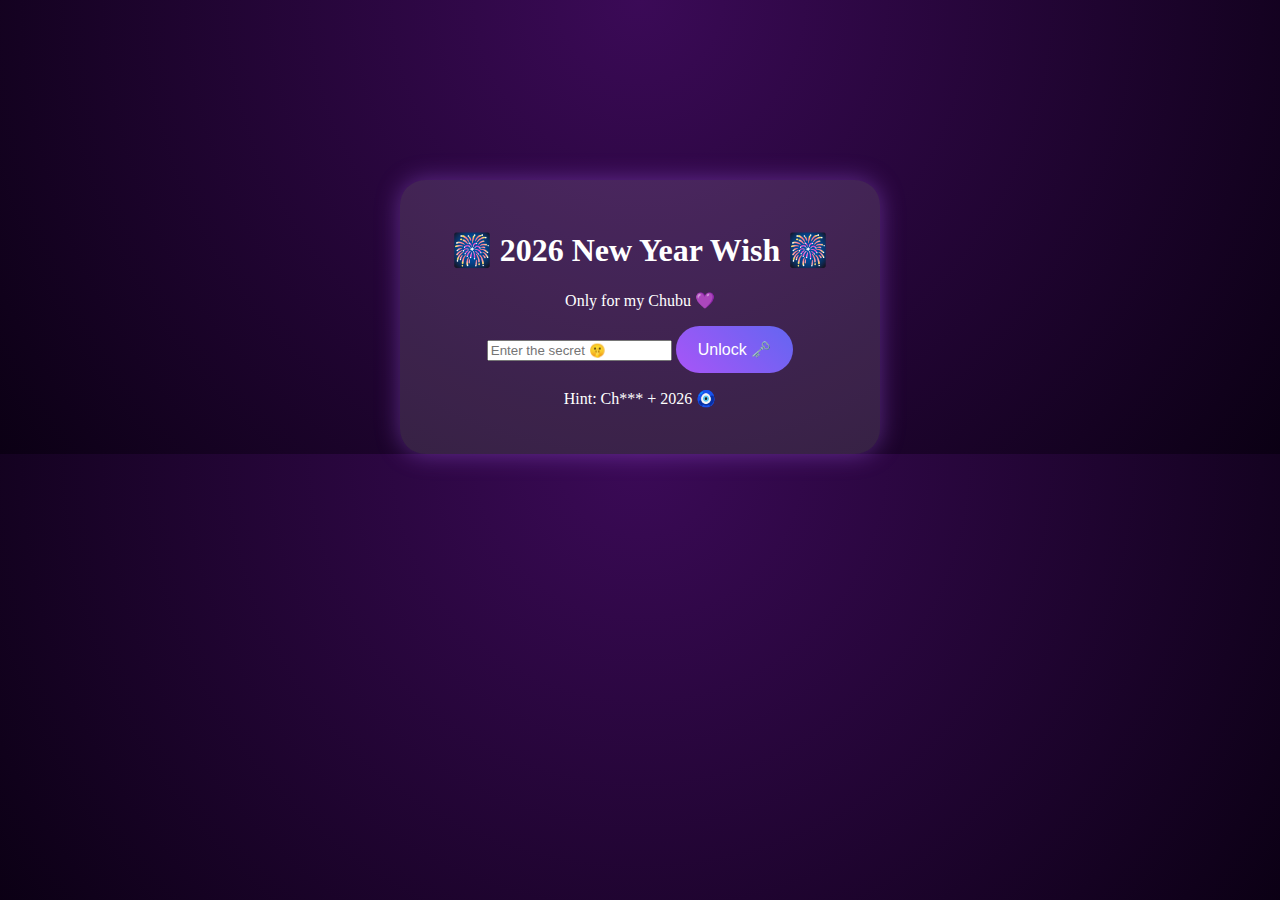
<file: index.html>
<!DOCTYPE html>
<html>
<head>
<meta charset="UTF-8">
<title>2026 New Year 💜</title>
<link rel="stylesheet" href="style.css">
</head>
<body class="passcode-page">
<div class="box">
<h1>🎆 2026 New Year Wish 🎆</h1>
<p>Only for my Chubu 💜</p>
<input type="password" id="passcode" placeholder="Enter the secret 🤫" value="">
<button id="mybtn" onclick="checkPasscode()">Unlock 🗝️</button>

<script>
var input = document.getElementById("passcode");
input.addEventListener("keypress", function(event) {
    if(event.key === "Enter") {
        event.preventDefault();
        document.getElementById("mybtn").click();
    };
});

</script>
<p class="hint">Hint: Ch*** + 2026 🧿</p>
<p id="error"></p>
</div>
<script src="script.js"></script>
</body>
</html>
</file>
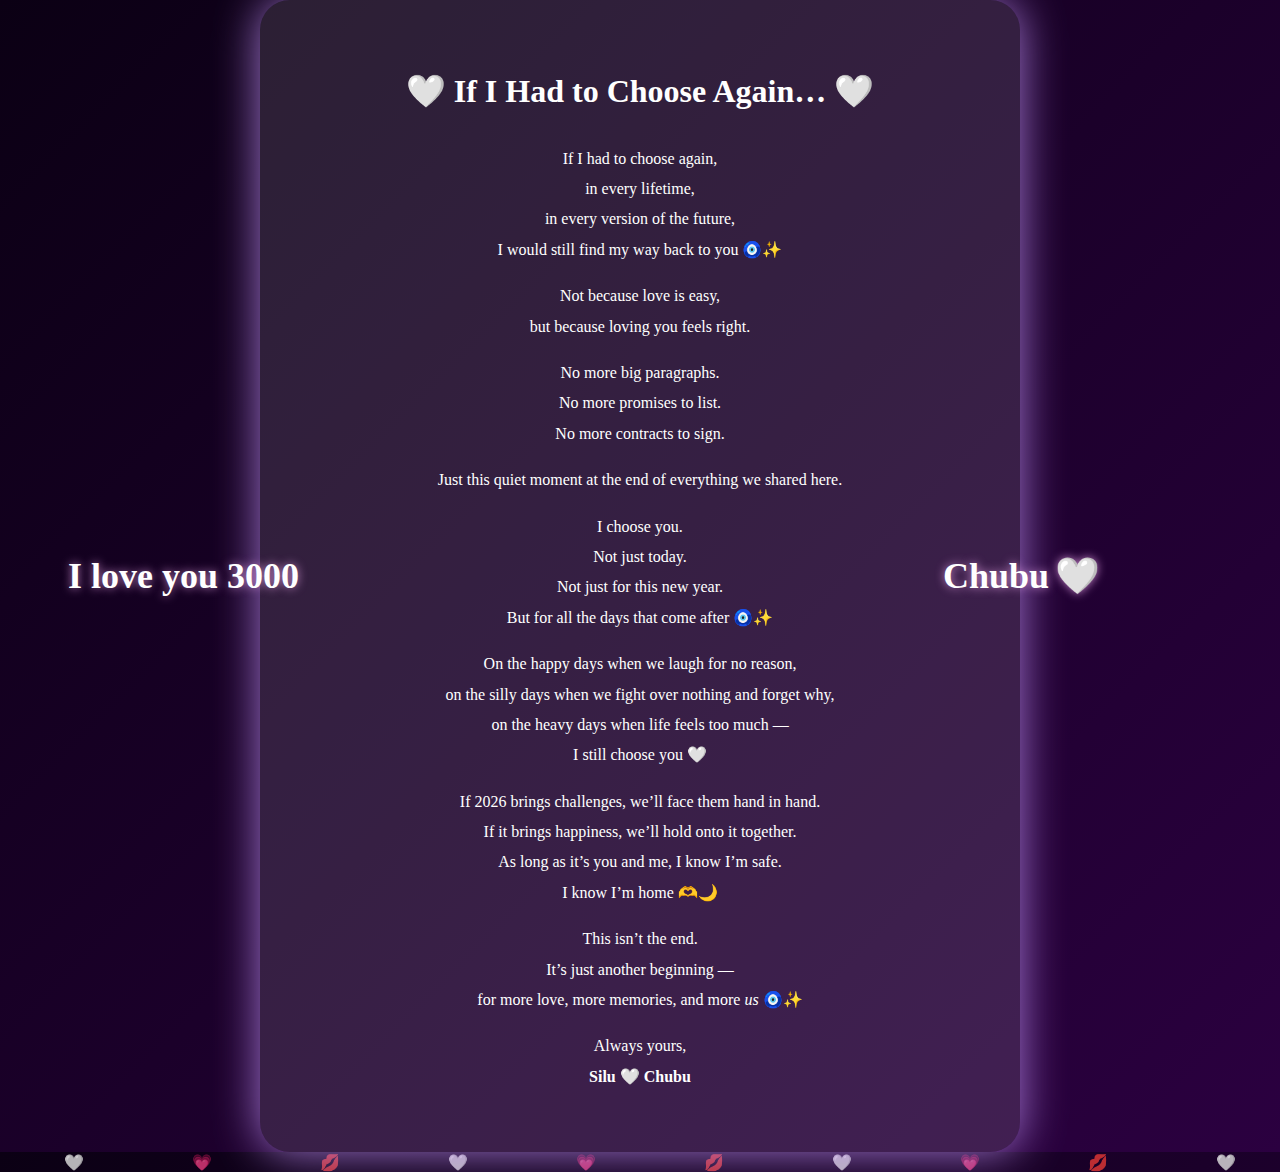
<file: Choose again.html>
<!DOCTYPE html>
<html lang="en">
<head>
<meta charset="UTF-8">
<title>If I Had to Choose Again 🤍</title>

<style>
body {
  margin: 0;
  min-height: 100vh;
  background: linear-gradient(135deg, #0b0014, #2b0040);
  font-family: 'Comic Sans MS', cursive;
  color: white;
  display: flex;
  align-items: center;
  justify-content: center;
  position: relative;
  overflow: auto;
}

/* Main container */
.container {
  background: rgba(255, 255, 255, 0.12);
  padding: 40px 30px 60px 30px;
  border-radius: 30px;
  max-width: 700px;
  width: 92%;
  text-align: center;
  line-height: 1.9;
  box-shadow: 0 0 45px rgba(200, 150, 255, 0.8);
  position: relative;
  z-index: 1;
}

/* Glowing texts completely outside container */
.glow-text {
  position: absolute;
  top: 50%;
  transform: translateY(-50%);
  font-size: 36px;
  font-weight: bold;
  color: #fff;
  text-shadow: 0 0 10px rgba(255,180,255,0.7);
  animation: glowLoop 2s ease-in-out infinite alternate;
  z-index: 2;
}

.glow-left {
  left: 68px; /* completely outside left of container */
  text-align: left;
}

.glow-right {
  right: 180px; /* completely outside right of container */
  text-align: right;
}

/* Heartbeat animation for the heart */
.beating-heart {
  display: inline-block;
  animation: heartbeat 1s infinite;
  color: #ff4d6d;
  margin-left: 6px;
}

/* Glow animation */
@keyframes glowLoop {
  0% { text-shadow: 0 0 5px rgba(255,180,255,0.3); opacity: 0.5; }
  50% { text-shadow: 0 0 20px rgba(255,180,255,1), 0 0 40px rgba(255,120,255,1); opacity: 1; }
  100% { text-shadow: 0 0 5px rgba(255,180,255,0.3); opacity: 0.5; }
}

/* Heartbeat keyframes */
@keyframes heartbeat {
  0%, 100% { transform: scale(1); }
  25% { transform: scale(1.3); }
  50% { transform: scale(1); }
  75% { transform: scale(1.3); }
}

/* Floating hearts */
.heart {
  position: absolute;
  bottom: -20px;
  font-size: 16px;
  animation: floatUp 10s linear infinite;
  opacity: 0.8;
}

@keyframes floatUp {
  from { transform: translateY(0) scale(0.8); opacity: 1; }
  to { transform: translateY(-120vh) scale(1.4); opacity: 0; }
}
</style>
</head>
<body>

<!-- Background Music -->
<iframe width="0" height="0"
  src="https://www.youtube.com/embed/0yW7w8F2TVA?autoplay=1&loop=1&playlist=0yW7w8F2TVA"
  frameborder="0"
  allow="autoplay">
</iframe>

<!-- Glowing texts outside container -->
<div class="glow-text glow-left">I love you 3000</div>
<div class="glow-text glow-right">Chubu<span class="beating-heart">🤍</span></div>

<!-- Floating hearts -->
<span class="heart" style="left:5%; animation-delay:0s;">🤍</span>
<span class="heart" style="left:15%; animation-delay:2s;">💗</span>
<span class="heart" style="left:25%; animation-delay:4s;">💋</span>
<span class="heart" style="left:35%; animation-delay:1s;">🤍</span>
<span class="heart" style="left:45%; animation-delay:3s;">💗</span>
<span class="heart" style="left:55%; animation-delay:5s;">💋</span>
<span class="heart" style="left:65%; animation-delay:2s;">🤍</span>
<span class="heart" style="left:75%; animation-delay:4s;">💗</span>
<span class="heart" style="left:85%; animation-delay:1s;">💋</span>
<span class="heart" style="left:95%; animation-delay:3s;">🤍</span>

<!-- Main Content -->
<div class="container">
  <h1>🤍 If I Had to Choose Again… 🤍</h1>

  <p>
    If I had to choose again,<br>
    in every lifetime,<br>
    in every version of the future,<br>
    I would still find my way back to you 🧿✨
  </p>

  <p>
    Not because love is easy,<br>
    but because loving you feels right.
  </p>

  <p>
    No more big paragraphs.<br>
    No more promises to list.<br>
    No more contracts to sign.
  </p>

  <p>
    Just this quiet moment at the end of everything we shared here.
  </p>

  <p>
    I choose you.<br>
    Not just today.<br>
    Not just for this new year.<br>
    But for all the days that come after 🧿✨
  </p>

  <p>
    On the happy days when we laugh for no reason,<br>
    on the silly days when we fight over nothing and forget why,<br>
    on the heavy days when life feels too much —<br>
    I still choose you 🤍
  </p>

  <p>
    If 2026 brings challenges, we’ll face them hand in hand.<br>
    If it brings happiness, we’ll hold onto it together.<br>
    As long as it’s you and me, I know I’m safe.<br>
    I know I’m home 🫶🌙
  </p>

  <p>
    This isn’t the end.<br>
    It’s just another beginning —<br>
    for more love, more memories, and more <em>us</em> 🧿✨
  </p>

  <div class="signature">
    Always yours,<br>
    <strong>Silu 🤍 Chubu</strong>
  </div>
</div>

</body>
</html>
</file>
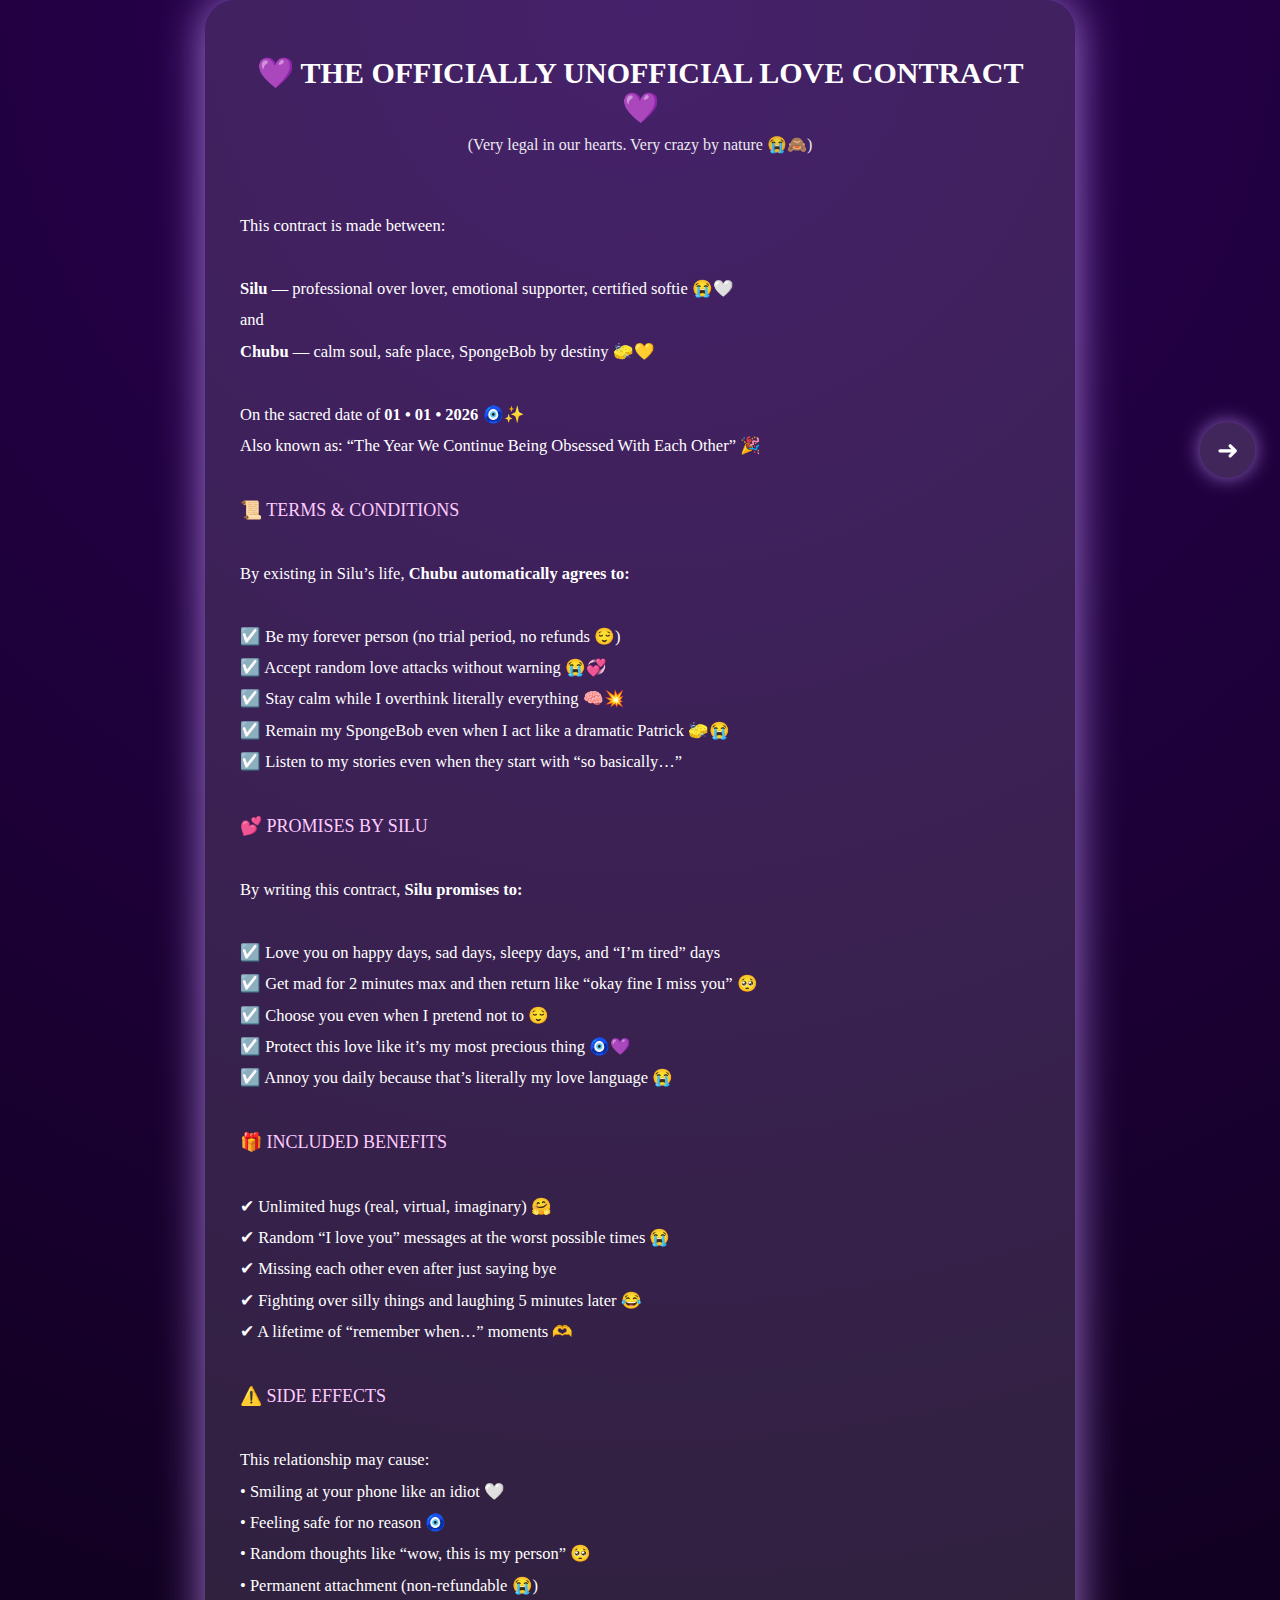
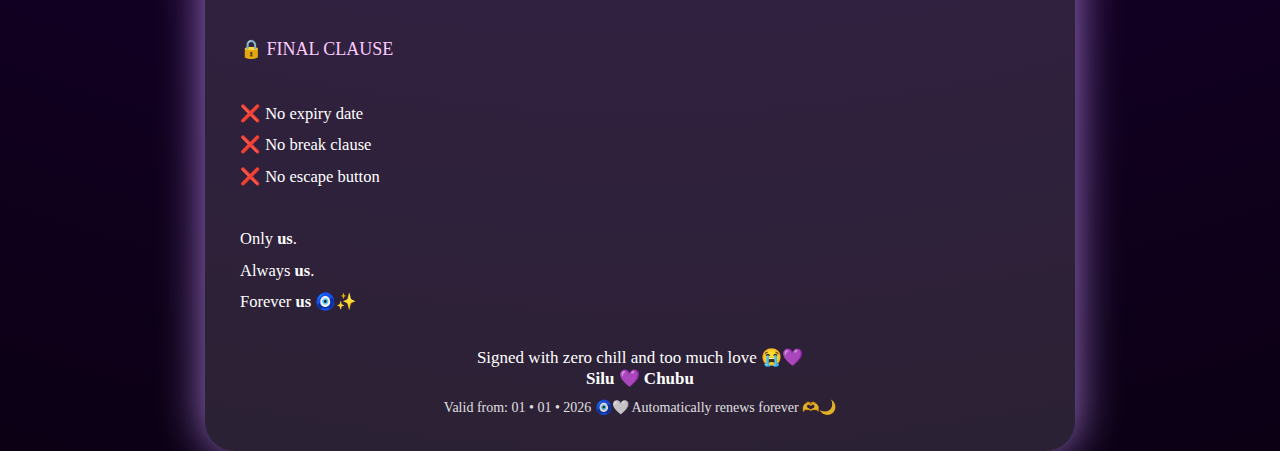
<file: contract.html>
<!DOCTYPE html>
<html lang="en">
<head>
<meta charset="UTF-8">
<title>Our Crazy Love Contract 💜</title>

<style>
body {
  margin: 0;
  min-height: 100vh;
  background: radial-gradient(circle at top, #2b0055, #0b0014);
  font-family: 'Comic Sans MS', cursive;
  color: white;
  display: flex;
  justify-content: center;
  align-items: center;
}

/* Contract box */
.contract-box {
  background: rgba(255, 255, 255, 0.13);
  padding: 35px;
  border-radius: 30px;
  max-width: 800px;
  width: 92%;
  box-shadow: 0 0 45px rgba(200, 150, 255, 0.8);
  animation: glow 3s infinite alternate;
}

h1 {
  text-align: center;
  font-size: 30px;
  margin-bottom: 10px;
}

.subtitle {
  text-align: center;
  font-size: 16px;
  opacity: 0.9;
  margin-bottom: 25px;
}

.content {
  font-size: 16.5px;
  line-height: 1.9;
  white-space: pre-line;
}

.section-title {
  margin-top: 25px;
  font-size: 18px;
  color: #ffccff;
}

.signature {
  margin-top: 30px;
  text-align: center;
  font-size: 17px;
}

.date {
  margin-top: 10px;
  text-align: center;
  font-size: 14px;
  opacity: 0.85;
}

/* Glow animation */
@keyframes glow {
  from {
    box-shadow: 0 0 25px rgba(180, 120, 255, 0.5);
  }
  to {
    box-shadow: 0 0 50px rgba(255, 200, 255, 0.9);
  }
}

/* Side arrow button */
.arrow-btn {
  position: fixed;
  right: 25px;
  top: 50%;
  transform: translateY(-50%);
  width: 55px;
  height: 55px;
  border-radius: 50%;
  background: rgba(255, 255, 255, 0.15);
  backdrop-filter: blur(6px);
  display: flex;
  align-items: center;
  justify-content: center;
  font-size: 26px;
  color: white;
  cursor: pointer;
  box-shadow: 0 0 20px rgba(200, 150, 255, 0.7);
  transition: all 0.3s ease;
  z-index: 999;
}

.arrow-btn:hover {
  background: rgba(255, 255, 255, 0.3);
  transform: translateY(-50%) scale(1.1);
  box-shadow: 0 0 30px rgba(255, 200, 255, 1);
}
</style>
</head>

<body>

<div class="contract-box">
  <h1>💜 THE OFFICIALLY UNOFFICIAL LOVE CONTRACT 💜</h1>
  <div class="subtitle">
    (Very legal in our hearts. Very crazy by nature 😭🙈)
  </div>

  <div class="content">
This contract is made between:

<strong>Silu</strong> — professional over lover, emotional supporter, certified softie 😭🤍  
and  
<strong>Chubu</strong> — calm soul, safe place, SpongeBob by destiny 🧽💛  

On the sacred date of <strong>01 • 01 • 2026</strong> 🧿✨  
Also known as: “The Year We Continue Being Obsessed With Each Other” 🎉

<span class="section-title">📜 TERMS & CONDITIONS</span>

By existing in Silu’s life, <strong>Chubu automatically agrees to:</strong>

☑️ Be my forever person (no trial period, no refunds 😌)  
☑️ Accept random love attacks without warning 😭💞  
☑️ Stay calm while I overthink literally everything 🧠💥  
☑️ Remain my SpongeBob even when I act like a dramatic Patrick 🧽😭  
☑️ Listen to my stories even when they start with “so basically…”  

<span class="section-title">💕 PROMISES BY SILU</span>

By writing this contract, <strong>Silu promises to:</strong>

☑️ Love you on happy days, sad days, sleepy days, and “I’m tired” days  
☑️ Get mad for 2 minutes max and then return like “okay fine I miss you” 🥺  
☑️ Choose you even when I pretend not to 😌  
☑️ Protect this love like it’s my most precious thing 🧿💜  
☑️ Annoy you daily because that’s literally my love language 😭  

<span class="section-title">🎁 INCLUDED BENEFITS</span>

✔ Unlimited hugs (real, virtual, imaginary) 🤗  
✔ Random “I love you” messages at the worst possible times 😭  
✔ Missing each other even after just saying bye  
✔ Fighting over silly things and laughing 5 minutes later 😂  
✔ A lifetime of “remember when…” moments 🫶  

<span class="section-title">⚠️ SIDE EFFECTS</span>

This relationship may cause:  
• Smiling at your phone like an idiot 🤍  
• Feeling safe for no reason 🧿  
• Random thoughts like “wow, this is my person” 🥺  
• Permanent attachment (non-refundable 😭)  

<span class="section-title">🔒 FINAL CLAUSE</span>

❌ No expiry date  
❌ No break clause  
❌ No escape button  

Only <strong>us</strong>.  
Always <strong>us</strong>.  
Forever <strong>us</strong> 🧿✨
  </div>

  <div class="signature">
    Signed with zero chill and too much love 😭💜  
    <br>
    <strong>Silu 💜 Chubu</strong>
  </div>

  <div class="date">
    Valid from: 01 • 01 • 2026 🧿🤍  
    Automatically renews forever 🫶🌙
  </div>
</div>

<!-- Side Arrow Button -->
<div class="arrow-btn" onclick="location.href='Choose again.html'">➜</div>

<script>
function nextAction() {
  window.scrollTo({
    top: document.body.scrollHeight,
    behavior: 'smooth'
  });
}
</script>

</body>
</html>
</file>
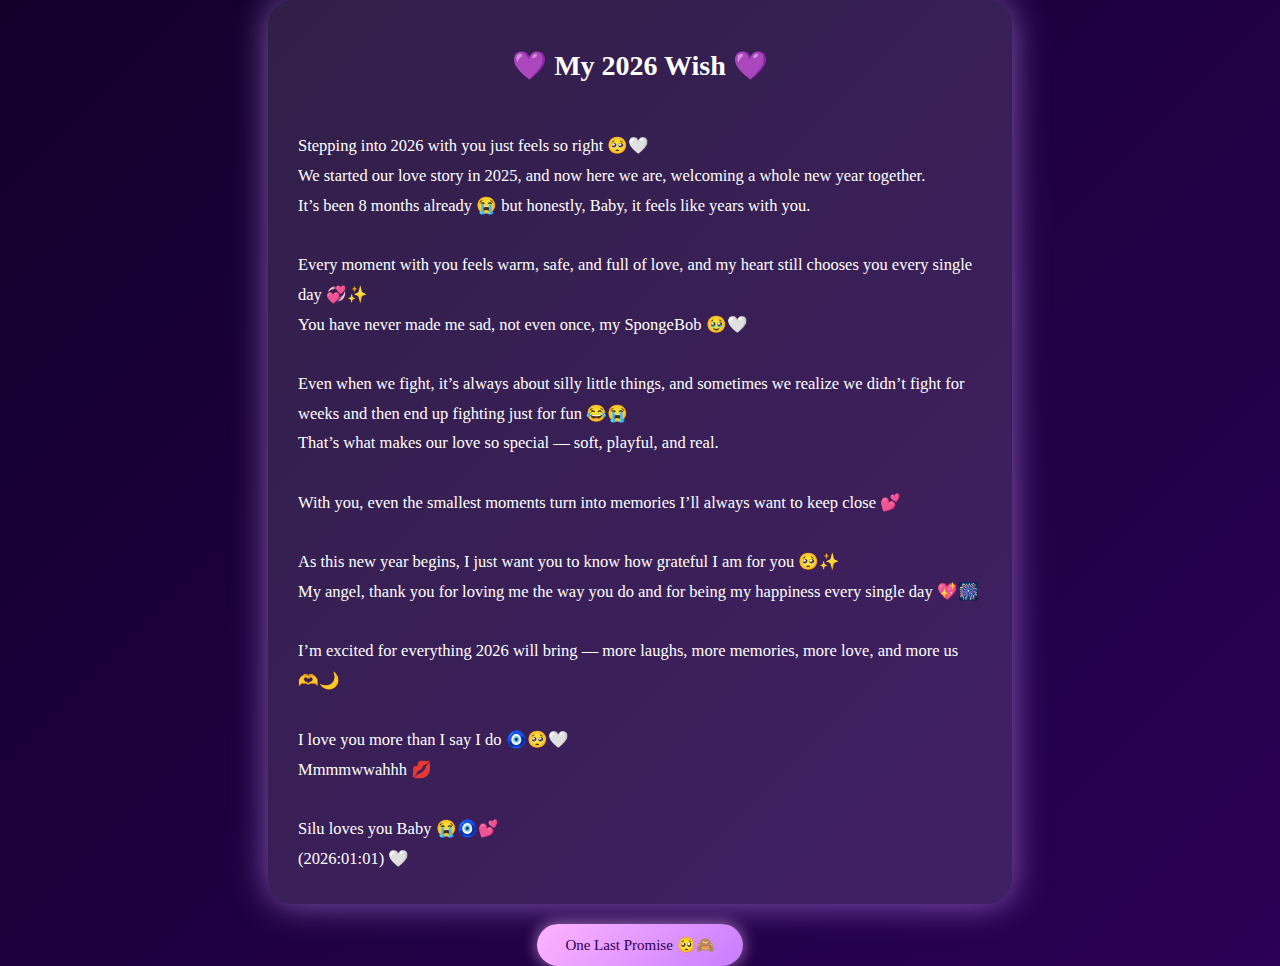
<file: wish.html>
<!DOCTYPE html>
<html lang="en">
<head>
<meta charset="UTF-8">
<title>My 2026 Wish 🤍</title>

<style>
body {
  margin: 0;
  min-height: 100vh;
  background: linear-gradient(135deg, #12002b, #2b0055);
  font-family: 'Comic Sans MS', cursive;
  color: white;
  display: flex;
  align-items: center;
  justify-content: center;
}

/* Main container */
.main-wrapper {
  display: flex;
  flex-direction: column;
  align-items: center;
}

/* Wish card */
.wish-container {
  background: rgba(255, 255, 255, 0.12);
  padding: 30px;
  border-radius: 25px;
  max-width: 700px;
  width: 90%;
  box-shadow: 0 0 35px rgba(200, 150, 255, 0.6);
  animation: glow 3s infinite alternate;
}

h1 {
  text-align: center;
  margin-bottom: 20px;
  font-size: 28px;
}

.wish-text {
  font-size: 16.5px;
  line-height: 1.8;
  white-space: pre-line;
}

/* Button wrapper */
.button-wrapper {
  margin-top: 20px;
}

/* Button styling */
button {
  padding: 12px 28px;
  border-radius: 25px;
  border: none;
  background: linear-gradient(135deg, #ffb3ff, #c77dff);
  color: #2b0055;
  font-family: 'Comic Sans MS', cursive;
  font-size: 15px;
  cursor: pointer;
  box-shadow: 0 0 15px rgba(255, 200, 255, 0.6);
  transition: transform 0.2s ease, box-shadow 0.2s ease;
}

button:hover {
  transform: scale(1.05);
  box-shadow: 0 0 25px rgba(255, 220, 255, 0.9);
}

/* Glow animation */
@keyframes glow {
  from {
    box-shadow: 0 0 25px rgba(180, 120, 255, 0.4);
  }
  to {
    box-shadow: 0 0 40px rgba(255, 200, 255, 0.8);
  }
}

</style>
</head>

<body>

<div class="main-wrapper">

  <div class="wish-container">
    <h1>💜 My 2026 Wish 💜</h1>

    <div class="wish-text">
Stepping into 2026 with you just feels so right 🥺🤍  
We started our love story in 2025, and now here we are, welcoming a whole new year together.  
It’s been 8 months already 😭 but honestly, Baby, it feels like years with you.  

Every moment with you feels warm, safe, and full of love, and my heart still chooses you every single day 💞✨  
You have never made me sad, not even once, my SpongeBob 🥹🤍  

Even when we fight, it’s always about silly little things, and sometimes we realize we didn’t fight for weeks and then end up fighting just for fun 😂😭  
That’s what makes our love so special — soft, playful, and real.  

With you, even the smallest moments turn into memories I’ll always want to keep close 💕  

As this new year begins, I just want you to know how grateful I am for you 🥺✨  
My angel, thank you for loving me the way you do and for being my happiness every single day 💖🎆  

I’m excited for everything 2026 will bring — more laughs, more memories, more love, and more us 🫶🌙  

I love you more than I say I do 🧿🥺🤍  
Mmmmwwahhh 💋  

Silu loves you Baby 😭🧿💕  
(2026:01:01) 🤍
    </div>
  </div>

  <div class="button-wrapper">
    <button onclick="location.href='contract.html'">
      One Last Promise 🥺🙈
    </button>
  </div>

</div>

</body>
</html>
</file>
<file: style.css>
body{
margin:0;
font-family:'Comic Sans MS', cursive;
background:radial-gradient(circle at top,#3b0a57,#0b0014);
color:white;
overflow:hidden;
}

.box,.wish-box,.contract-box{
background:rgba(255,255,255,0.12);
padding:30px;
border-radius:25px;
text-align:center;
width:85%;
max-width:420px;
margin:auto;
margin-top:20vh;
box-shadow:0 0 25px rgba(180,100,255,0.4);
}

button{
background:linear-gradient(45deg,#a855f7,#6366f1);
color:white;
border:none;
padding:14px 22px;
border-radius:25px;
font-size:16px;
cursor:pointer;
}

.couple-photo{
width:220px;
border-radius:20px;
margin-bottom:15px;
box-shadow:0 0 20px rgba(255,255,255,0.5);
}

.center-content{
text-align:center;
margin-top:12vh;
z-index:2;
position:relative;
}

canvas{
position:fixed;
top:0;
left:0;
width:100%;
height:100%;
z-index:0;
}

.sparkle{
animation:glow 3s infinite alternate;
}

@keyframes glow{
from{box-shadow:0 0 20px rgba(180,100,255,0.4);}
to{box-shadow:0 0 35px rgba(255,180,255,0.8);}
}
</file>
